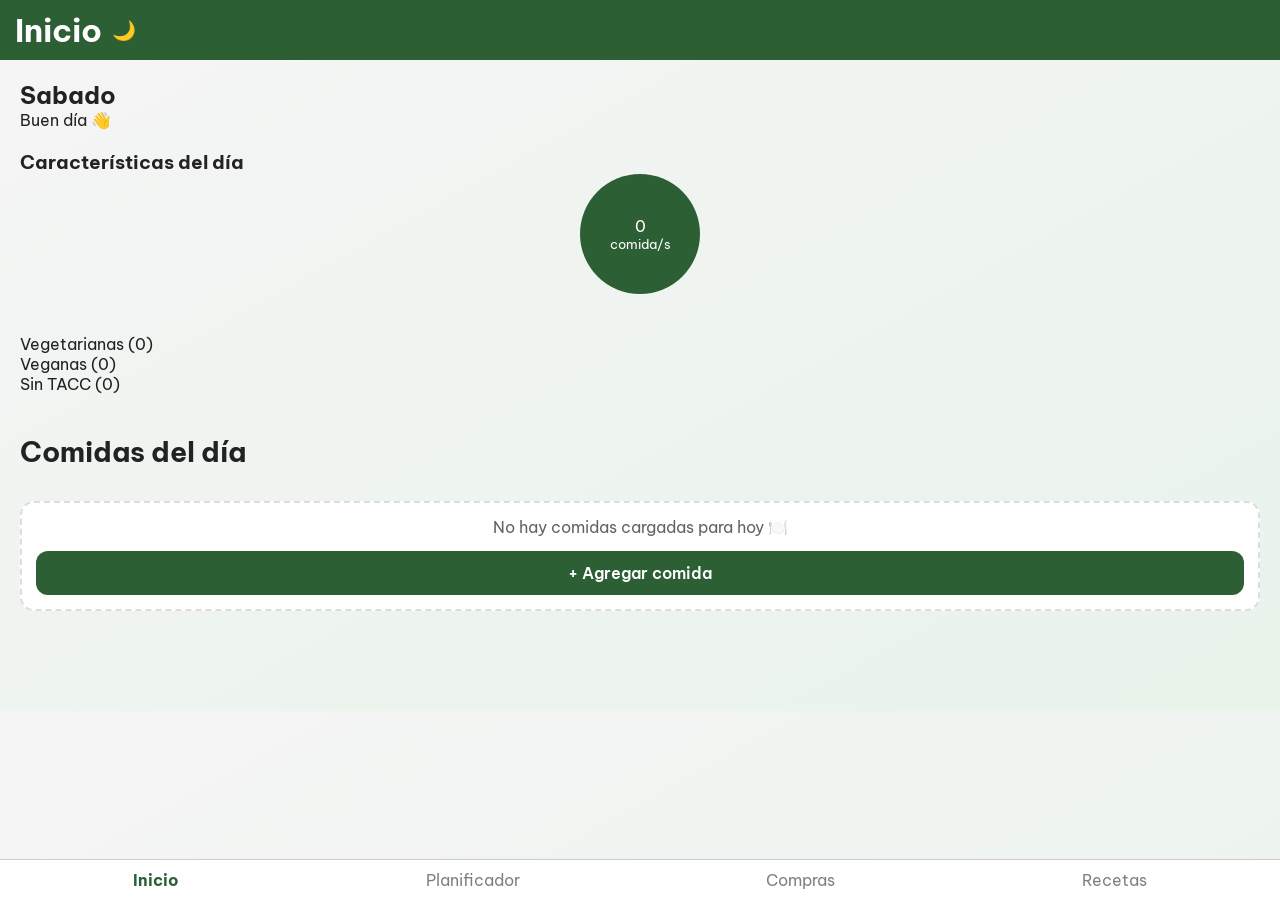
<file: index.html>
<!DOCTYPE html>
<html lang="en">
<head>
  <meta charset="UTF-8">
  <meta name="viewport" content="width=device-width, initial-scale=1.0">
  <title>Inicio</title>
  <link rel="icon" type="image/png" href="assets/icons/favicon.png?v=2">
  <link rel="stylesheet" href="css/styles.css">
  <link href="https://fonts.googleapis.com/css2?family=Plus+Jakarta+Sans:wght@400;600;700&family=Be+Vietnam+Pro:wght@400;500&display=swap" rel="stylesheet">
</head>

<body>

<header class="topbar">
  <div class="header-left">
    <button
      id="menu-toggle"
      aria-label="Abrir menú">

      ☰

    </button>
    <h1>Inicio</h1>
  <!-- Boton para dark mode, agregado por JP-->
      <button id="theme-toggle" class="theme-toggle" aria-label="Cambiar tema">

      🌙
    </button>
  </div>
</header>

<nav class="side-menu" id="side-menu">
  <a href="index.html">Inicio</a>
  <a href="planner1.html">Planificador</a>
  <a href="compras.html">Compras</a>
  <a href="recetas.html">Recetas</a>
</nav>

<main class="container">

  <section class="greeting">
    <h1 id="day-title"></h1>
    <p id="welcome-text"></p>

  </section>

 
  <section class="nutrition">

    <div class="nutrition-header">
      <br><h3>Características del día</h3>
    </div>

    <div class="nutrition-grid">

      <div class="circle">
        <span id="total-meals">0</span>
        <small>comida/s</small>
      </div>
      <br>
      <div class="bar">
        <p></p>
        <div class="progress">
          <div id="veg-bar"></div>
        </div>
      </div>

      <div class="bar">
        <p></p>
        <div class="progress">
          <div id="vegan-bar"></div>
        </div>
      </div>

      <div class="bar">
        <p></p>
        <div class="progress">
          <div id="tacc-bar"></div>
        </div>
      </div>

    </div>
  </section>

  <section class="meals">
    <div class="section-header">
      <br><h3>Comidas del día</h3>
    </div>

    <div class="meal-card">
      <!-- <img src="https://via.placeholder.com/150" alt=""> -->
      <div class="meal-info">

      </div>
    </div>

    <div class="meal-card">
      <!-- <img src="https://via.placeholder.com/150" alt=""> -->
      <div class="meal-info">

      </div>
    </div>

    <div class="meal-card">
      <!-- <img src="https://via.placeholder.com/150" alt=""> -->
      <div class="meal-info">

      </div>
    </div>

  </section>

</main>

<nav class="bottom-nav">
  <a class="active">Inicio</a>
  <a href="planner1.html">Planificador</a>
  <a href="compras.html">Compras</a>
  <a href="recetas.html">Recetas</a>
</nav>

<script src="js/storage.js"></script>
<script src="js/inicio.js"></script>
<script src="js/main.js"></script>

</body>
</html>
</file>
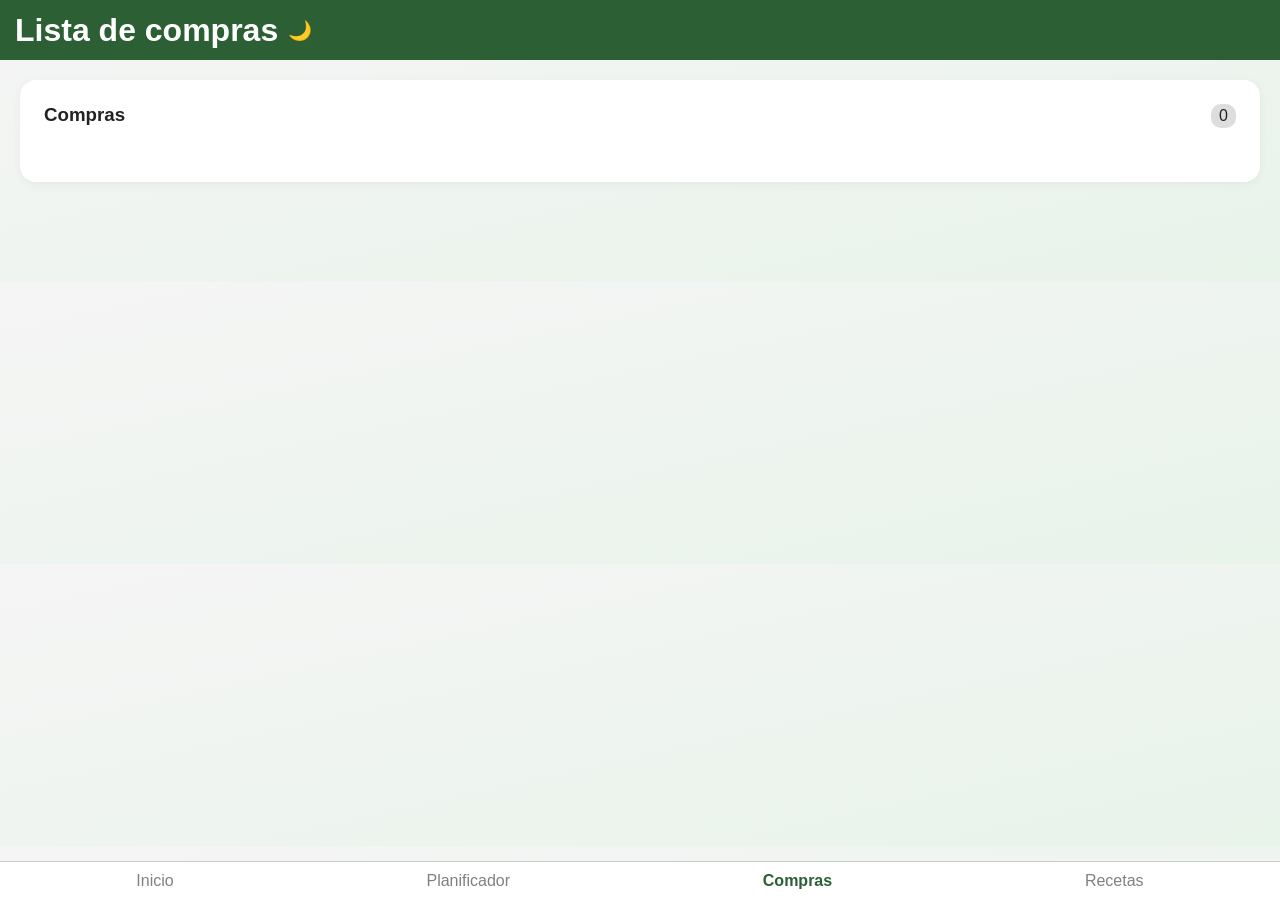
<file: compras.html>
<!DOCTYPE html>
<html lang="es">
<head>
  <meta charset="UTF-8">
  <meta name="viewport" content="width=device-width, initial-scale=1.0">
  <title>Compras</title>
  <link rel="icon" type="image/png" href="assets/icons/favicon.png?v=2">
  <link rel="stylesheet" href="css/styles.css">
</head>

<body>

<header class="header">
  <div class="header-left">
    <button
      id="menu-toggle"
      aria-label="Abrir menú">

      ☰

    </button>
    <h1>Lista de compras</h1>
    <!-- Boton para dark mode, agregado por JP-->
    <button id="theme-toggle" class="theme-toggle" aria-label="Cambiar tema">
      🌙
    </button>
  </div>
</header>

<nav class="side-menu" id="side-menu">
  <a href="index.html">Inicio</a>
  <a href="planner1.html">Planificador</a>
  <a href="compras.html">Compras</a>
  <a href="recetas.html">Recetas</a>
</nav>

<main class="container">
  <section class="shopping-wrapper">
    <!-- Agregado para mostrar la lista de compras-->
    <div id="lista-compras"></div>
  </section>
</main>

<nav class="bottom-nav">
  <a href="index.html">Inicio</a>
  <a href="planner1.html">Planificador</a>
  <a href="compras.html" class="active">Compras</a>
  <a href="recetas.html">Recetas</a>
</nav>

<script src="js/storage.js"></script>
<script src="js/compras.js"></script>
<script src="js/main.js"></script>
</body>
</html>
</file>
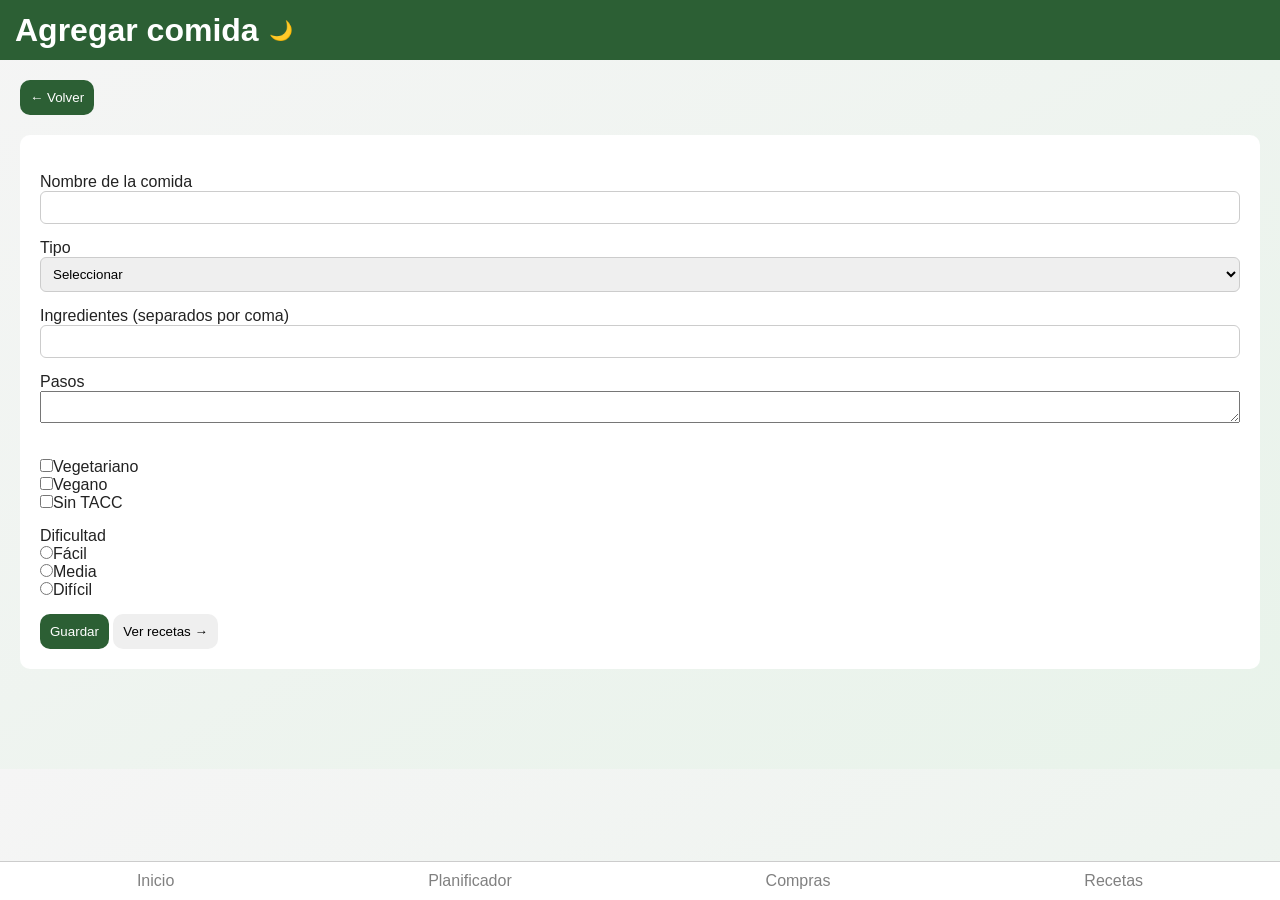
<file: formulario.html>
<!DOCTYPE html>
<html lang="en">
<head>
    <meta charset="UTF-8">
    <meta name="viewport" content="width=device-width, initial-scale=1.0">
    <title>Agregar comida</title>
    <link rel="icon" type="image/png" href="assets/icons/favicon.png?v=2">
    <link rel="stylesheet" href="css/styles.css">
    
</head>

<body>

<header class="header">
  <div class="header-left">
    <button
        id="menu-toggle"
        aria-label="Abrir menú">

        ☰

    </button>
    <h1 id="form-title">Agregar comida</h1>
    <!-- Boton para dark mode, agregado por JP-->
    <button id="theme-toggle" class="theme-toggle" aria-label="Cambiar tema">

      🌙
    </button>
  </div>
</header>

<nav class="side-menu" id="side-menu">
  <a href="index.html">Inicio</a>
  <a href="planner1.html">Planificador</a>
  <a href="compras.html">Compras</a>
  <a href="recetas.html">Recetas</a>
</nav>

<main class="container">
    <!-- Boton de volver al planner, agregado por JP-->
    <button
        type="button"
        class="btn secondary back-btn"
        onclick="history.back()">

        ← Volver

    </button>
    <form id="mealForm" class="form-container">
        <h2 id="selected-day"></h2><br>
        <!-- Nombre -->
        <div class="form-group">
            <label for="nombre">Nombre de la comida</label>
            <input type="text" id="nombre">
            <span class="error">Campo obligatorio</span>
        </div>

        <!-- Tipo -->
        <div class="form-group"> 
            <label for="tipo">Tipo</label> 
            <select id="tipo"> 
                <option value="">Seleccionar</option> 
                <option value="Desayuno">Desayuno</option> 
                <option value="Almuerzo">Almuerzo</option> 
                <option value="Cena">Cena</option> 
            </select> 
            <span class="error">Seleccioná un tipo</span> 
        </div>

        <!-- Ingredientes -->
        <div class = "form-group">
            <label for="ingredientes">Ingredientes (separados por coma)</label>
            <input type="text" id="ingredientes">
            <span class="error">Ingresá al menos un ingrediente</span>
        </div>

        <!--Pasos de la receta Joaquin: Agrege los pasos para la recetas-->
        <div class = "form-group">
            <label for="pasos">Pasos</label>
            <textarea id="recipe-steps"></textarea>
        </div>

        <!-- Checkbox Joaquin: Agrege esto para tener mas opciones en las checkboxes -->
        <div class="form-group">
            <label>
                <input type="checkbox" id="vegetariano">Vegetariano
            </label>

            <label>
                <input type="checkbox" id="vegano">Vegano
            </label>

            <label>
                <input type="checkbox" id="sin-tacc">Sin TACC
            </label>
        </div>

        <!-- Radio -->
        <div class="form-group">
            <label for="dificultad">Dificultad</label>

            <label><input type="radio" name="dif" value="facil">Fácil</label>
            <label><input type="radio" name="dif" value="media">Media</label>
            <label><input type="radio" name="dif" value="dificil">Difícil</label>
                
            <span class="error">Seleccioná dificultad</span>
        </div>

        <button class="btn primary" type="submit">Guardar</button>
        <button class="btn btn-modal-loaded-recipes" type="button">Ver recetas →</button>
    </form>

    <!-- MODAL RECETAS -->
    <article class="modal-loaded-recipes" id="modal-loaded-recipes">
        <div class="modal-content">
            <button class="btn" id="close-loaded-recipes" type="button">X</button>
            <h2>Recetas disponibles</h2>
            <div id="loaded-recipes-container"></div>
        </div>
    </article>
    
</main>

<nav class="bottom-nav">
    <a href="index.html">Inicio</a>
    <a href="planner1.html">Planificador</a>
    <a href="compras.html">Compras</a>
    <a href="recetas.html">Recetas</a>
</nav>

<script src="js/storage.js"></script>
<script src="js/formulario.js" defer></script>
<script src="js/recipes.js" defer></script>
<script src="js/main.js"></script>
</body>

</html>
</file>
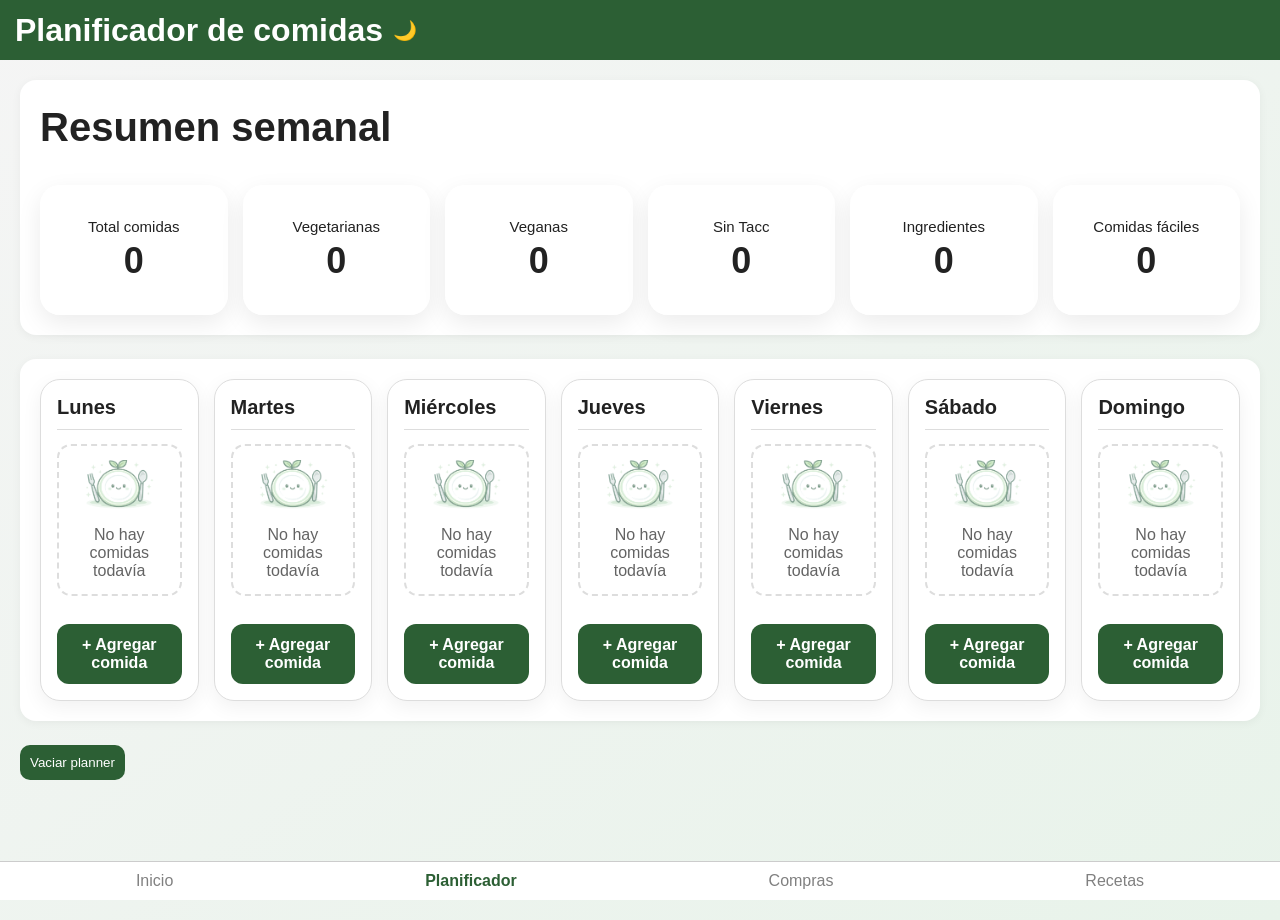
<file: planner1.html>
<!DOCTYPE html>
<html lang="es">
<head>
  <meta charset="UTF-8">
  <meta name="viewport" content="width=device-width, initial-scale=1.0">
  <title>Planificador de comidas</title>
  <link rel="icon" type="image/png" href="assets/icons/favicon.png?v=2">
  <link rel="stylesheet" href="css/styles.css">
</head>

<body>

<header class="header">
  <div class="header-left">
    <button
      id="menu-toggle"
      aria-label="Abrir menú">

      ☰

    </button>
    <h1>Planificador de comidas</h1>
    <!-- Boton para dark mode, agregado por JP-->
      <button id="theme-toggle" class="theme-toggle" aria-label="Cambiar tema">

      🌙
    </button>
  </div>
</header>

<nav class="side-menu" id="side-menu">
  <a href="index.html">Inicio</a>
  <a href="planner1.html">Planificador</a>
  <a href="compras.html">Compras</a>
  <a href="recetas.html">Recetas</a>
</nav>

<main class="container">

  <section class="summary">
    <div class="summary-top">
        <h2>Resumen semanal</h2>
    </div>
    <div class="summary-grid">
      <div class="card">
        <p>Total comidas</p>
        <h3 id="stat-total">0</h3>
      </div>

      <div class="card">
        <p>Vegetarianas</p>
        <h3 id="stat-vegetariana">0</h3> <!--Joaquin: Agrego este cambio para las cards separadas por caracteristicas-->
      </div>

      <div class="card">
        <p>Veganas</p>
        <h3 id="stat-veganas">0</h3>
      </div>

      <div class="card">
        <p>Sin Tacc</p>
        <h3 id="stat-sin-tacc">0</h3>
      </div>

      <div class="card">
        <p>Ingredientes</p>
        <h3 id="stat-ing">0</h3>
      </div>

      <div class="card">
        <p>Comidas fáciles</p>
        <h3 id="stat-facil">0</h3>
      </div>
    </div>
  </section>

  <!-- DIAS -->
  <section class="days-wrapper">
    <section class="days">

      <article class="day" data-day="lunes">
          <h3>Lunes</h3>
          <div class="meals"></div>
          <a href="formulario.html?dia=lunes" class="add-meal">+ Agregar comida</a>
      </article>

      <article class="day" data-day="martes">
          <h3>Martes</h3>
          <div class="meals"></div>
          <a href="formulario.html?dia=martes" class="add-meal">+ Agregar comida</a>
      </article>

      <article class="day" data-day="miercoles">
          <h3>Miércoles</h3>
          <div class="meals"></div>
          <a href="formulario.html?dia=miercoles" class="add-meal">+ Agregar comida</a>
      </article>

      <article class="day" data-day="jueves">
          <h3>Jueves</h3>
          <div class="meals"></div>
          <a href="formulario.html?dia=jueves" class="add-meal">+ Agregar comida</a>
      </article>

      <article class="day" data-day="viernes">
          <h3>Viernes</h3>
          <div class="meals"></div>
          <a href="formulario.html?dia=viernes" class="add-meal">+ Agregar comida</a>
      </article>

      <article class="day" data-day="sabado">
          <h3>Sábado</h3>
          <div class="meals"></div>
          <a href="formulario.html?dia=sabado" class="add-meal">+ Agregar comida</a>   
      </article>

      <article class="day" data-day="domingo">
          <h3>Domingo</h3>
          <div class="meals"></div>
          <a href="formulario.html?dia=domingo" class="add-meal">+ Agregar comida</a>
      </article>

    </section>
  </section>  

  <section>
      <button id="clear-planner" class="btn secondary">
        Vaciar planner
    </button>
  </section>

</main>

  <!-- NAV -->
  <nav class="bottom-nav">
    <a href="index.html">Inicio</a>
    <a href="planner1.html" class="active">Planificador</a>
    <a href="compras.html">Compras</a>
    <a href="recetas.html">Recetas</a>
  </nav>

  <footer class="footer">

  </footer>

  <script src="js/storage.js"></script>
  <script src="js/planner.js"></script>
  <script src="js/compras.js"></script>
  <script src="js/main.js"></script>
  
</body>

</html>
</file>
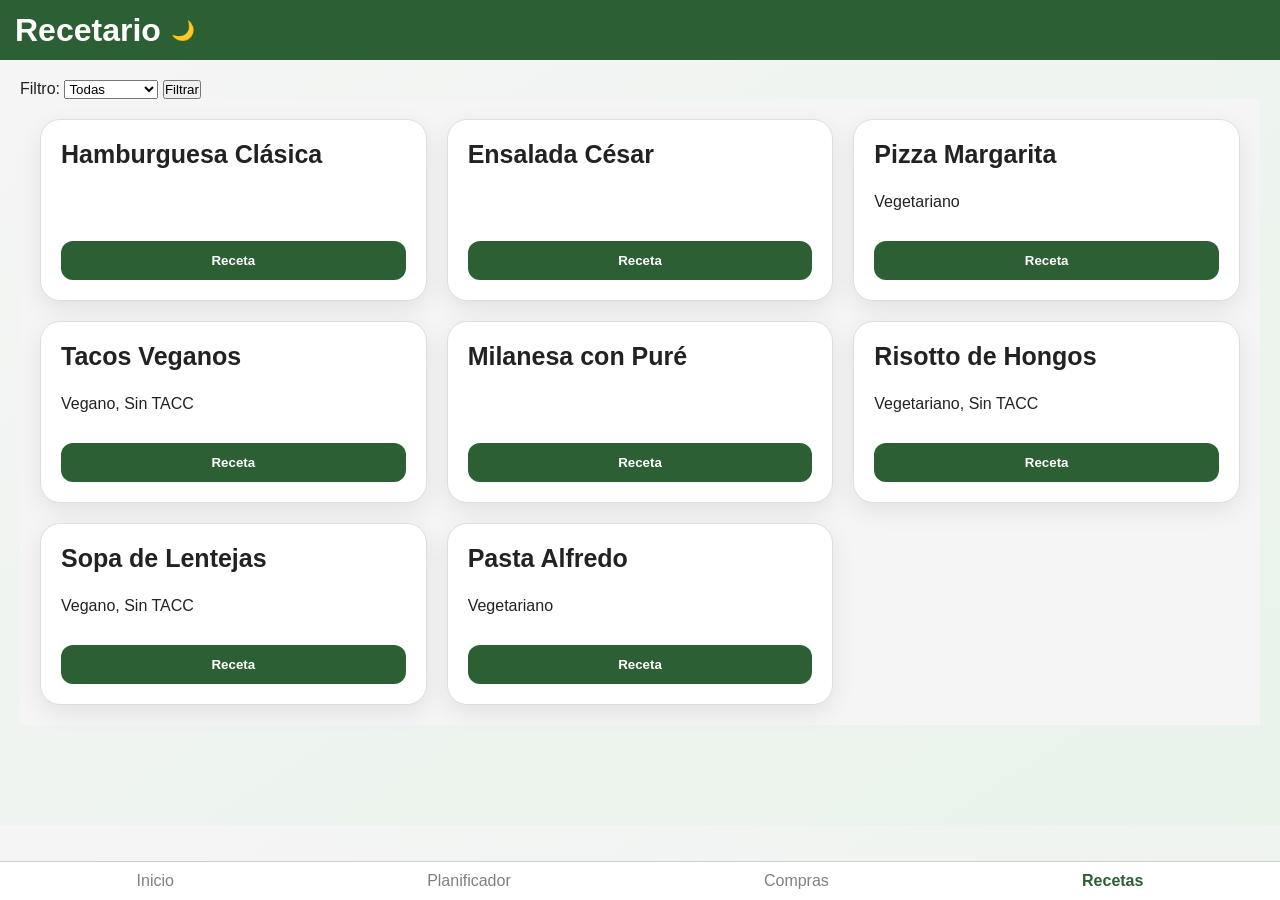
<file: recetas.html>
<!DOCTYPE html>
<html lang="en">
<head>
    <meta charset="UTF-8">
    <meta name="viewport" content="width=device-width, initial-scale=1.0">
    <link rel="icon" type="image/png" href="assets/icons/favicon.png?v=2">
    <link rel="stylesheet" href="/css/styles.css">
    <title>Document</title>
</head>
<body>
    <header class="header">
        <div class="header-left">
            <button
                id="menu-toggle"
                aria-label="Abrir menú">

                ☰

            </button>
            <h1>Recetario</h1>
            <!-- Boton para dark mode, agregado por JP-->
            <button id="theme-toggle" class="theme-toggle" aria-label="Cambiar tema">

            🌙
            </button>
        </div>
    </header>

    <nav class="side-menu" id="side-menu">
        <a href="index.html">Inicio</a>
        <a href="planner1.html">Planificador</a>
        <a href="compras.html">Compras</a>
        <a href="recetas.html">Recetas</a>
    </nav>
    <main class="container">
        <!-- FILTRO  -->
        <form id="filtro-caracteristicas">
            <label for="opciones">Filtro:</label>
            <select id="opciones">
                <option value="all">Todas</option>
                <option value="Vegano">Vegano</option>
                <option value="Vegetariano">Vegetariano</option>
                <option value="Sin TACC">Sin TACC</option>
            </select>

            <button type="submit">Filtrar</button>

        </form>

        <!-- SECCION DINAMICA PARA AGREGAR RECETAS -->
        <section class="recipes">    
            <div id="recipes-container"></div>
        </section>
        
        <!-- MODAL "POP UP" PARA MOSTAR RECETA COMPLETA -->
        <article class="complete-recipe" id="complete-recipe">
            <div class="recipe-modal-content">

                <h2 id="recipe-title-popup"></h2>

                <p id="recipe-desc-popup"></p>

                <h3>Ingredientes</h3>
                <ul id="recipe-ingredientes"></ul>

                <h3>Pasos</h3>
                <ul id="recipe-steps"></ul>

                <button class="btn btn-close-recipe" type="button">Cerrar</button>
                <button class="btn btn-delete-recipe" id="delete-recipe-off-list" type="button">Eliminar</button>
            </div>
        </article>
    </main>
    <nav class="bottom-nav">
        <a href="index.html">Inicio</a>
        <a href="planner1.html">Planificador</a>
        <a href="compras.html">Compras</a>
        <a href="recetas.html" class="active">Recetas</a>
    </nav>
    
    <script src="js/storage.js"></script>
    <script src="js/formulario.js" defer></script>
    <script src="js/recipes.js" defer></script>
    <script src="js/main.js" defer></script>
    
</body>
</html>
</file>
<file: css/styles.css>
/* reset */
* {
  margin: 0;
  padding: 0;
  box-sizing: border-box;
}

/* base, cambiada por JP para el tema claro oscuro*/
body {
  font-family: 'Be Vietnam Pro', Arial, sans-serif;
  background: var(--bg);
  color: var(--text);

  transition:
    background-color 0.3s ease,
    color 0.3s ease;

    background:
    linear-gradient(
      to bottom right,
      #f5f5f5,
      #e8f3ea
    );
}

/* layout */
.container {
  max-width: 1400px;
  margin: 0 auto;
  padding: 80px 20px 100px;
}

/* header */
.header,
.topbar {
  position: fixed;
  top: 0;
  width: 100%;
  height: 60px;
  background: #2C5F34;
  color: white;

  display: flex;
  justify-content: space-between;
  align-items: center;

  padding: 0 15px;
  z-index: 100;
}

.header-left {
  display: flex;
  align-items: center;
  gap: 10px;
}

.header h1,
.topbar h1 {
  white-space: nowrap;
  overflow: hidden;
  text-overflow: ellipsis;
}

.avatar,
.profile img {
  width: 40px;
  height: 40px;
  border-radius: 50%;
}

/* menu hamburguesa */
.side-menu {
  position: fixed;
  top: 60px;
  left: -250px;

  width: 220px;
  height: 100vh;
  /*Cambiado por JP para el tema claro/oscuro   background: var(--card);*/

  background: var(--card);

  padding: 30px 20px;

  display: flex;
  flex-direction: column;
  gap: 16px;

  box-shadow: 2px 0 10px rgba(0,0,0,0.08);

  transition: left 0.3s ease;

  z-index: 200;
}

.side-menu a {
  text-decoration: none;
  color: #222;
  font-weight: 500;
}

.side-menu a:hover {
  color: #2C5F34;
}

.side-menu.open {
  left: 0;
}

/* texto */
.label,
.date {
  font-size: 12px;
  color: gray;
}

/* botones */
.btn {
  padding: 10px;
  border: none;
  border-radius: 10px;
  cursor: pointer;
  transition: 0.2s;
}
/*Agregado por JP, boton para salir del pop up agregar comida. */
.back-btn {

  display: inline-flex;
  align-items: center;
  gap: 6px;

  margin-bottom: 20px;

  text-decoration: none;

}
.primary {
  background: #2C5F34;
  color: white;
}

.primary:hover {
  opacity: 0.9;
}

.secondary {
  background: #2C5F34;
  color: white;
}

.add-meal {
  display: flex;
  justify-content: center;
  align-items: center;
  
  width: 100%;

  padding: 12px;

  border: none;
  border-radius: 12px;

  background: #2C5F34;
  color: white;

  text-decoration: none;
  text-align: center;

  font-weight: 600;

  cursor: pointer;
  transition: 
    transform 0.2s ease,
    opacity 0.2s ease;
}

.add-meal:hover {
  transform: translateY(-2px);
  opacity: 0.92;
}

.day > .add-meal {
  margin-top: 14px;
}

/* summary */
.summary {
  /*cambiado por jp para tema claro/oscuro  background: var(--card);*/
  background: var(--card);
  padding: 20px;
  border-radius: 16px;
  margin-bottom: 24px;

  box-shadow: 0 2px 10px rgba(0,0,0,0.05);
}

.summary h2 {
  max-width: 500px;
  margin: 5px 0 20px;
  font-size: 40px;
}

.summary-top {
  display: flex;
  justify-content: space-between;
  margin-bottom: 15px;
}

.summary-grid {
  display: grid;
  grid-template-columns: repeat(6, 1fr);
  gap: 15px;
}

/*Mejoras visuales realizadas por JP*/
.card {

  background:
    rgba(255,255,255,0.7);

  backdrop-filter: blur(10px);

  border:
    1px solid rgba(255,255,255,0.2);

  border-radius: 20px;

  padding: 20px;

  min-height: 130px;

  display: flex;
  flex-direction: column;
  justify-content: center;
  align-items: center;

  box-shadow:
    0 8px 24px rgba(0,0,0,0.08);

  transition:
    transform 0.25s ease,
    box-shadow 0.25s ease;
}

.card:hover {

  transform:
    translateY(-8px)
    scale(1.03);

  box-shadow:
    0 14px 30px rgba(0,0,0,0.18);

}
body.dark .card {

  background:
    rgba(30,30,30,0.8);

  border:
    1px solid rgba(255,255,255,0.08);

}

.card p {
  font-size: 15px;
  margin-bottom: 5px;
  color: var(--text);
}

.card h3 {
  font-size: 36px;
  color: var(--text);
}

/* dias */
.days {
  display: grid;
  grid-template-columns: repeat(7, 1fr);
  gap: 15px;
}

.days-wrapper {
  background: var(--card);
  color: var(--text);
  padding: 20px;
  border-radius: 16px;
  box-shadow: 0 2px 10px rgba(0,0,0,0.05);

  margin-top: 20px;
  margin-bottom: 24px;
}

.day {
  /*cambiado por jp para tema claro/oscuro  background: var(--card); background: var(--card);
  border: 1px solid var(--border);*/
  background: var(--card2);
  border: 1px solid var(--border);
  border-radius: 20px;

  padding: 16px;

  min-height: 260px;

  justify-content: space-between;

  display: flex;
  flex-direction: column;
  gap: 14px;

  transition: transform 0.2s ease,
              border-color 0.2 ease,
              box-shadow 0.2s ease;
  backdrop-filter: blur(8px);

  box-shadow:
    0 6px 20px rgba(0,0,0,0.06);
}

.day:hover {
  transform: translateY(-4px);

  border-color: rgba(44,95,52,0.35);

  box-shadow: 0 10px 24px rgba(0,0,0,0.06);
}

.day.active {
  border-left: 4px solid #2C5F34;
}

.day h3 {
  font-size: 20px;
  font-weight: 700;

  color: var(--text);

  padding-bottom: 10px;

  border-bottom: 1px solid var(--border);
}

select:disabled {
  background: #eee;
  color: #777;
  cursor: not-allowed;
}


/* comidas */
.meal {
  display: flex;
  align-items: center;
  justify-content: space-between;

  gap: 12px;

  /*Cambiado por JP para tema claro/oscuro   background: var(--card);*/
  background: var(--card);

  padding: 14px;
  border-radius: 14px;

  border: 1px solid var(--border);

  transition: transform 0.2s ease, 
              box-shadow 0.2s ease;
}

.meal:hover,
.meal-card:hover {
  transform: scale(1.01);
  box-shadow: 0 3px 8px rgba(0, 0, 0, 0.08);

  border-color: rgba(44,95,52,0.25);
}

.meal span {
  flex: 1;
  font-size: 14px;
}

.meal > div:last-child {
  display: flex;
  align-items: center;
  gap: 6px;
}

.meal button {
  border: none;
  background: #eee;
  padding: 5px 7px;
  border-radius: 6px;

  cursor: pointer;
  transition: 0.2s;
}

.meal button:hover {
  background: #ddd;
}

.meal .delete {
  color: #d9534f;
}

.meal .edit {
  color: #f0ad4e;
}

.meal img,
.meal-card img {
  width: 55px;
  height: 55px;
  border-radius: 8px;
  object-fit: cover;
}

.meal-info {
  display: flex;
  flex-direction: column;
  font-size: 13px;
  gap: 4px;
}

/* lista de compras */

.shopping-wrapper {
  background: var(--card);
  color: var(--text);

  padding: 24px;

  border-radius: 16px;

  box-shadow: 0 2px 10px rgba(0,0,0,0.05);
}

.category {
  margin-bottom: 20px;
}

.category-header {
  display: flex;
  justify-content: space-between;
  margin-bottom: 10px;
}

.badge {
  background: #ddd;
  padding: 3px 8px;
  border-radius: 10px;
}

.list {
  background: white;
  border-radius: 10px;
  overflow: hidden;
}

.item {
  display: flex;
  align-items: center;

  padding: 14px 12px;

  border-radius: 10px;

  transition: background 0.2s ease;
}

.item input[type="checkbox"] {
  width: 18px;
  height: 18px;

  accent-color: #2C5F34;

  cursor: pointer;
}

.item:hover {
  background: #f7f7f7;
}

.item-info {
  flex: 1;
  margin-left: 10px;
}

.qty {
  font-size: 12px;

  background: #edf7ef;
  color: #2C5F34;

  padding: 4px 10px;

  border-radius: 999px;

  font-weight: 600;
}

.done span {
  text-decoration: line-through;
  color: #999;
}

.done {
  opacity: 0.7;
}

.recipes {
  padding: 20px;
  background-color: var(--bg);
}

/* CONTENEDOR PRINCIPAL DE RECETAS */
#recipes-container {
  display: grid;

  grid-template-columns: repeat(3, 1fr);

  gap: 20px;
}

/* TARJETA DE RECETA */
.unique-recipe {
  display: flex;
  flex-direction: column;
  justify-content: space-between;

  gap: 14px;

  min-height: 180px;

  padding: 20px;

  border-radius: 20px;

  background: var(--card2);

  border: 1px solid var(--border);

  backdrop-filter: blur(8px);

  box-shadow: 0 8px 24px rgba(0,0,0,0.08);

  transition:
    transform 0.25s ease,
    box-shadow 0.25s ease;

  animation: fadeIn 0.7s ease;
}

.unique-recipe:hover {

  transform:
    translateY(-6px)
    scale(1.02);

  box-shadow:
    0 12px 24px rgba(0,0,0,0.14);

}

.unique-recipe h3 {

  font-size: 25px;

  color: var(--text);

  margin-bottom: 10px;
}

.unique-recipe p {
  margin-bottom: 16px;
}

/* botones receta */
.btn-open-recipe,
.btn-close-recipe,
.add-recipe-to-list {

  background: var(--primary);

  color: white;

  border: none;

  border-radius: 12px;

  padding: 12px;

  font-weight: 600;

  cursor: pointer;

  transition:
    transform 0.2s ease,
    opacity 0.2s ease;
}

.btn-open-recipe:hover,
.btn-close-recipe:hover,
.add-recipe-to-list:hover {

  transform: translateY(-2px);

  opacity: 0.92;
}

/* BOTON AGREGAR RECETA */
#btn-add-recipe {
  width: 60px;
  height: 60px;

  border-radius: 50%;

  font-size: 24px;

  justify-self: center;
  align-self: center;

  background-color: var(--primary);
}

/* MODAL */
.complete-recipe {
  display: none;

  position: fixed;
  inset: 0;

  background: rgba(0, 0, 0, 0.45);

  justify-content: center;
  align-items: center;

  z-index: 1000;
}

/* MODAL ACTIVO */
.complete-recipe.show {
  display: flex;
}

/* CAJA INTERNA */
.recipe-modal-content {
  width: 90%;
  max-width: 600px;
  max-height: 80vh;

  overflow-y: auto;

  padding: 25px;

  border-radius: 16px;

  background-color: var(--bg);

  box-shadow: 0 0 20px rgba(0,0,0,0.4);
}

/* TITULOS DEL MODAL */
.complete-recipe h2,
.complete-recipe h3 {
  margin-bottom: 10px;
}

/* LISTAS */
#recipe-ingredientes,
#recipe-steps {
  padding-left: 20px;
  margin-bottom: 20px;
}

#recipe-ingredientes li,
#recipe-steps li {
  margin-bottom: 8px;
}

/*MODAL POP UP DEL FORUMALRIO*/
.modal-loaded-recipes {
  display: none;

  position: fixed;
  inset: 0;

  background: rgba(0,0,0,0.45);

  justify-content: center;
  align-items: center;

  z-index: 1000;
}

.modal-loaded-recipes.show {
  display: flex;
}

.modal-content {

  width: 80%;
  max-width: 700px;
  max-height: 80vh;

  overflow-y: auto;

  padding: 20px;

  border-radius: 12px;

  background-color: var(--card2);

  box-shadow: 0 0 20px rgba(0,0,0,0.3);
}

/* nav */
.bottom-nav {
  position: fixed;
  bottom: 0;
  width: 100%;
  /*Cambiado por JP para tema claro/oscuro   background: var(--card);*/
  background: var(--card);


  display: flex;
  justify-content: space-around;

  padding: 10px;
  
  border-top: 1px solid #ccc;
}

.bottom-nav a {
  text-decoration: none;
  color: gray;
}

.bottom-nav .active {
  color: #2C5F34;
  font-weight: bold;
}

/* sin comidas */
.empty-box {
  display: flex;
  flex-direction: column;
  align-items: center;
  justify-content: center;

  gap: 14px;

  padding: 14px;

  border: 2px dashed var(--border);
  border-radius: 14px;

  text-align: center;

  background: var(--card);
}

.empty-box img {
  width: 72px;
  opacity: 0.6;

  transition: opacity 0.3s ease;
}

body.dark .empty-box img {
  opacity: 0.8;
}

.empty-box p {
  color: var(--text);
  opacity: 0.7;
}

/* fab */
.fab {
  position: fixed;
  bottom: 70px;
  right: 20px;

  background: #2C5F34;
  color: white;

  padding: 15px;

  border-radius: 50%;
  border: none;
}

/* footer */
.footer {
  text-align: center;
  padding: 20px;
}

.form-container {
  /*Cambiado por JP para tema claro/oscuro   background: var(--card);*/
  background: var(--card);
  padding: 20px;
  border-radius: 10px;
}

.form-group {
  margin-bottom: 15px;
  display: flex;
  flex-direction: column;
}

.form-group input,
.form-group select {
  padding: 8px;
  border-radius: 6px;
  border: 1px solid #ccc;
}

.error {
  color: red;
  font-size: 12px;
  display: none;
}

.success {
  border: 1px solid green;
}

.error-input {
  border: 1px solid red;
}

/* responsive */
/* desktop */
#menu-toggle,
.side-menu {
  display: none;
}

/* tablet */
@media (max-width: 1024px) {
  /* menu hamburguesa */
  #menu-toggle {
    display: block;

    border: none;
    background: transparent;
    color: white;

    font-size: 24px;
    cursor: pointer;
  }

  .side-menu {
    display: flex;
  }

  /* layout */
  .container {
    padding: 80px 15px 100px;
  }

  /* stats */
  .summary-grid {
    grid-template-columns: repeat(2, 1fr);
  }

  /* planner */
  .days {
    grid-template-columns: repeat(1, 1fr);
  }

  .summary h2 {
    font-size: 32px;
  }

  .card h3 {
    font-size: 28px;
  }

  #recipes-container {
    grid-template-columns: repeat(2, 1fr);
  }
}


/* celular */
@media (max-width: 480px) {

  /* stats */
  .summary-grid {
    grid-template-columns: 1fr;
  }

  /* planner */
  .days {
    grid-template-columns: 1fr;
  }

  /* meals */
  .meal,
  .meal-card {
    flex-direction: column;
    align-items: flex-start;
  }

  .meal > div:last-child {
    width: 100%;
    justify-content: flex-end;
  }

  /* textos */
  .summary h2 {
    font-size: 28px;
  }

  .card h3 {
    font-size: 24px;
  }

  .header h1,
  .topbar h1 {
    font-size: 18px;
  }

  /* cards */
  .day {
    min-height: auto;
  }

  #recipes-container {
    grid-template-columns: 1fr;
  }
}
/*Modo claro oscuro JP*/
/*tema claro*/ 
:root {
  --bg: #f5f5f5;
  --card: #ffffff;
  --card2: #ffffff;
  --text: #222;
  --primary: #2C5F34;
  --border: #ddd;
}

/*tema oscuro*/
body.dark {
  --bg: #121212;
  --card: #1e1e1e;
  --card2: #2f2e2e;
  --text: #f5f5f5;
  --primary: #2C5F34;
  --border: #333;
  background:
    linear-gradient(
      to bottom right,
      #121212,
      #1c2a1f
    );
}

/*Estilo del boton*/
.theme-toggle {
  margin-left: auto;
  background: transparent;
  border: none;
  font-size: 1.2rem;
  cursor: pointer;
  color: var(--text);

  transition: transform 0.2s ease;
}

.theme-toggle:hover {
  transform: scale(1.1);
}
body.dark .header,
body.dark .topbar {
  background: #1b3d21;
}
body.dark .list,
body.dark .item,
body.dark .category,
body.dark .category-header {
  background: #1e1e1e;
  color: white;
}

body.dark .item {
  border-bottom: 1px solid #333;
}

body.dark .badge,
body.dark .qty {
  background: #333;
  color: white;
}
body.dark .side-menu a {
  color: white;
}
body.dark input,
body.dark select,
body.dark textarea {
  background: #2a2a2a;
  color: white;
  border: 1px solid #444;
}

/*Agregue animacion fadeIn, para darle un toque mas moderno a la pagina. JP*/
@keyframes fadeIn {
  from {
    opacity: 0;
    transform: translateY(10px);
  }

  to {
    opacity: 1;
    transform: translateY(0);
  }
}

.card,
.day,
.meal-card,
.unique-recipe {
  animation: fadeIn 0.7s ease;
}

/*Mejora de focus inputs(mejora para UX/UI) agregado por JP*/
input:focus,
select:focus,
textarea:focus {

  outline: none;

  border: 2px solid #2C5F34;

  box-shadow:
    0 0 0 3px rgba(44, 95, 52, 0.25);

  transform: scale(1.01);

  transition:
    border 0.2s ease,
    box-shadow 0.2s ease,
    transform 0.2s ease;
}
body.dark input:focus,
body.dark select:focus,
body.dark textarea:focus {

  border: 2px solid #66bb6a;

  box-shadow:
    0 0 0 3px rgba(102, 187, 106, 0.3);

}

/*Mejoras a Inicio*/
#veg-bar {
  background: #66bb6a;
}

#vegan-bar {
  background: #43a047;
}

#tacc-bar {
  background: #81c784;
}

body.dark .progress {
  background: #333;
}



.circle {

  width: 120px;
  height: 120px;

  border-radius: 50%;

  background: #2C5F34;
  color: white;

  display: flex;
  flex-direction: column;
  justify-content: center;
  align-items: center;

  margin: 0 auto 20px;

}
@keyframes fadeUp {

  from {
    opacity: 0;
    transform: translateY(20px);
  }

  to {
    opacity: 1;
    transform: translateY(0);
  }

}
.meal-card,
.card,
.nutrition {

  animation: fadeUp 0.4s ease;

}
.meals {
  display: flex;
  flex-direction: column;
  gap: 12px;
  
  flex: 1;

}

.section-header h3 {

  font-size: 28px;
  margin-bottom: 20px;

}

.meal-card {

  display: flex;
  flex-direction: column;

  gap: 10px;

  padding: 18px;

  margin-bottom: 16px;

  background: var(--card);

  border: 1px solid var(--border);

  border-radius: 18px;

  box-shadow: 0 4px 12px rgba(0,0,0,0.05);

  transition:
    transform 0.2s ease,
    box-shadow 0.2s ease;

}

.meal-card:hover {

  transform: translateY(-3px);

  box-shadow: 0 8px 20px rgba(0,0,0,0.08);

}

.meal-info h4 {

  font-size: 22px;
  margin-bottom: 6px;

}

.meal-info p {

  color: gray;

  font-size: 15px;

  line-height: 1.5;

}

.meal-info small {

  display: inline-block;

  margin-top: 8px;

  padding: 6px 10px;

  border-radius: 999px;

  background: rgba(44,95,52,0.12);

  color: #2C5F34;

  font-size: 13px;

  font-weight: 500;

}

body.dark .meal-info small {

  background: rgba(255,255,255,0.1);

  color: #9be7a7;

}
</file>
